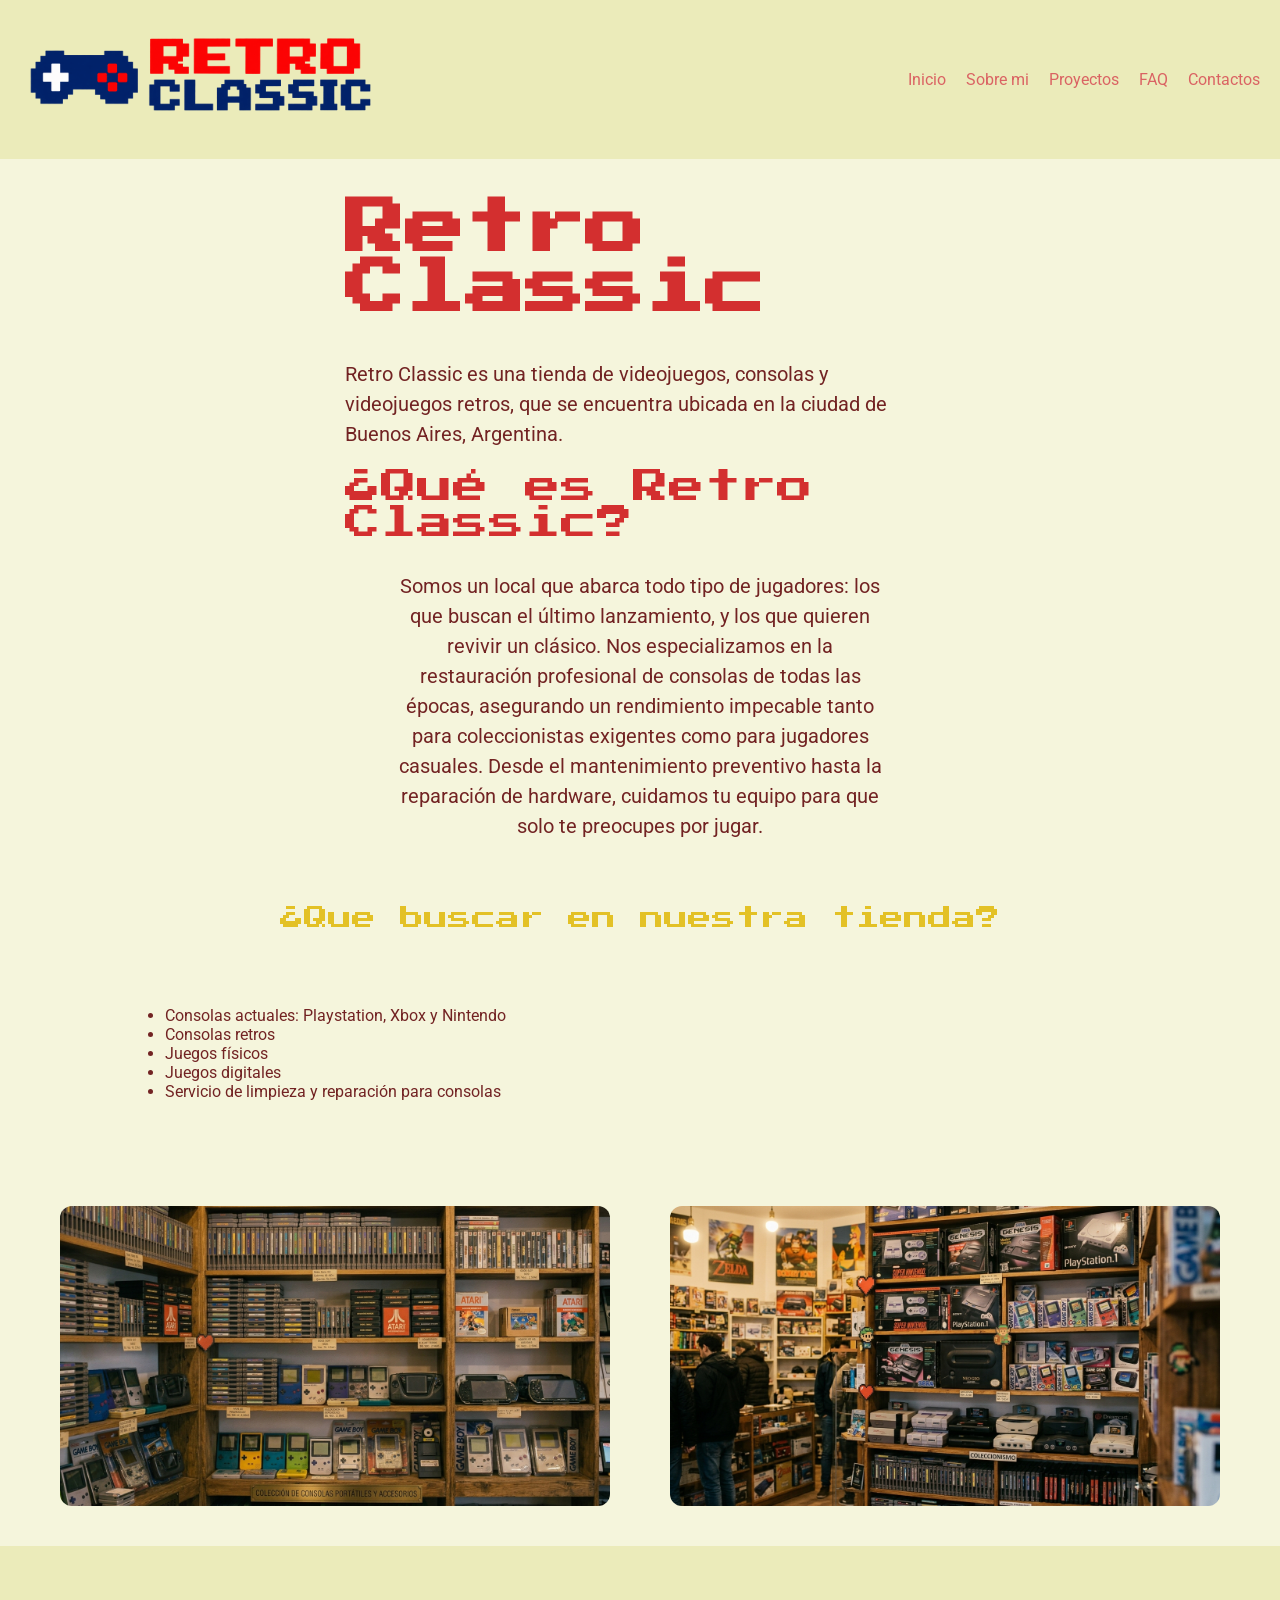
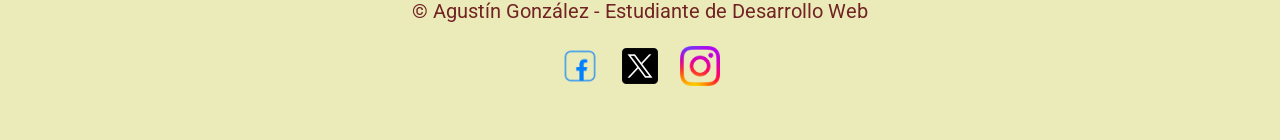
<file: index.html>
<!DOCTYPE html>
<html lang="en">
<head>
    <meta charset="UTF-8">
    <meta name="viewport" content="width=device-width, initial-scale=1.0">
    <title>Inicio</title>
    <link rel="icon" href="./assets/logos/icono.webp" type="image/webp">
    <link rel="stylesheet" href="./style/style.css">
</head>

<body class="body">
    <header class="header">
                <a href="./index.html">
            <img class="logo-header" src="./assets/logos/logoretro.png" alt="logo de la tienda">
        </a>
        <nav class="navbar">
            <ul>
                <li><a href="index.html">Inicio</a></li>
                <li><a href="./pages/sobre-mi.html">Sobre mi</a></li>    
                <li><a href="./pages/proyectos.html">Proyectos</a></li>
                <li><a href="./pages/faq.html">FAQ</a></li>
                <li><a href="./pages/contacto.html">Contactos</a></li>
            </ul>
        </nav>
    </header>
    <main>
        <section class="grid1">
            <h1 class="h1">Retro Classic</h1>
            <img src="./assets/logos/logoretro.png" class="img-consola" alt="logo de la pagina">
            
            <p class="p1">Retro Classic es una tienda de videojuegos, consolas y videojuegos retros, que se encuentra ubicada en la ciudad de Buenos Aires, Argentina.</p>
            <h2 class="h2">¿Qué es Retro Classic?</h2>
            <p class="p2">Somos un local que abarca todo tipo de jugadores: los que buscan el último lanzamiento, y los que quieren revivir un clásico. Nos especializamos en la restauración profesional de consolas de todas las épocas, asegurando un rendimiento impecable tanto para coleccionistas exigentes como para jugadores casuales. Desde el mantenimiento preventivo hasta la reparación de hardware, cuidamos tu equipo para que solo te preocupes por jugar.</p>
            
        </section>
            <section class="tienda-section">
                    <h3 class="title3">¿Que buscar en nuestra tienda?</h3>
                    <ul class="ul-tienda">
                        <li>Consolas actuales: Playstation, Xbox y Nintendo</li>
                        <li>Consolas retros</li>
                        <li>Juegos físicos</li>
                        <li>Juegos digitales</li>
                        <li>Servicio de limpieza y reparación para consolas</li>
                    </ul>
                    <img class= "img-tienda1" src="./assets/home/juegoss.jpg" alt="foto de consolas retro">
                    <img class= "img-tienda2" src="./assets/home/estanteria.jpg" alt="fotooo">
            </section>
            
    </main>
    
    <footer class="footer">
        <div class="footer-contenido">
            <p class="footer-text">&copy; Agustín González - Estudiante de Desarrollo Web</p>
            <ul class="menu-redes">
                <li><a href="https://www.facebook.com/"target=blank><img src="./assets/logos/fblogo.webp" alt="facebook logo" class="redes"></a></li>
                <li><a href="https://x.com/home"target=blank><img src="./assets/logos/xlogo.webp" alt="x logo" class="redes"></a></li>
                <li><a href="https://www.instagram.com/?hl=en"target=blank><img src="./assets/logos/instagramlogo.webp" alt="instagram logo" class="redes"></a></li>
            </ul>
        </div>
    </footer>
</body> <!-- Shift+alt+A para comentarios! -->
</html>
</file>
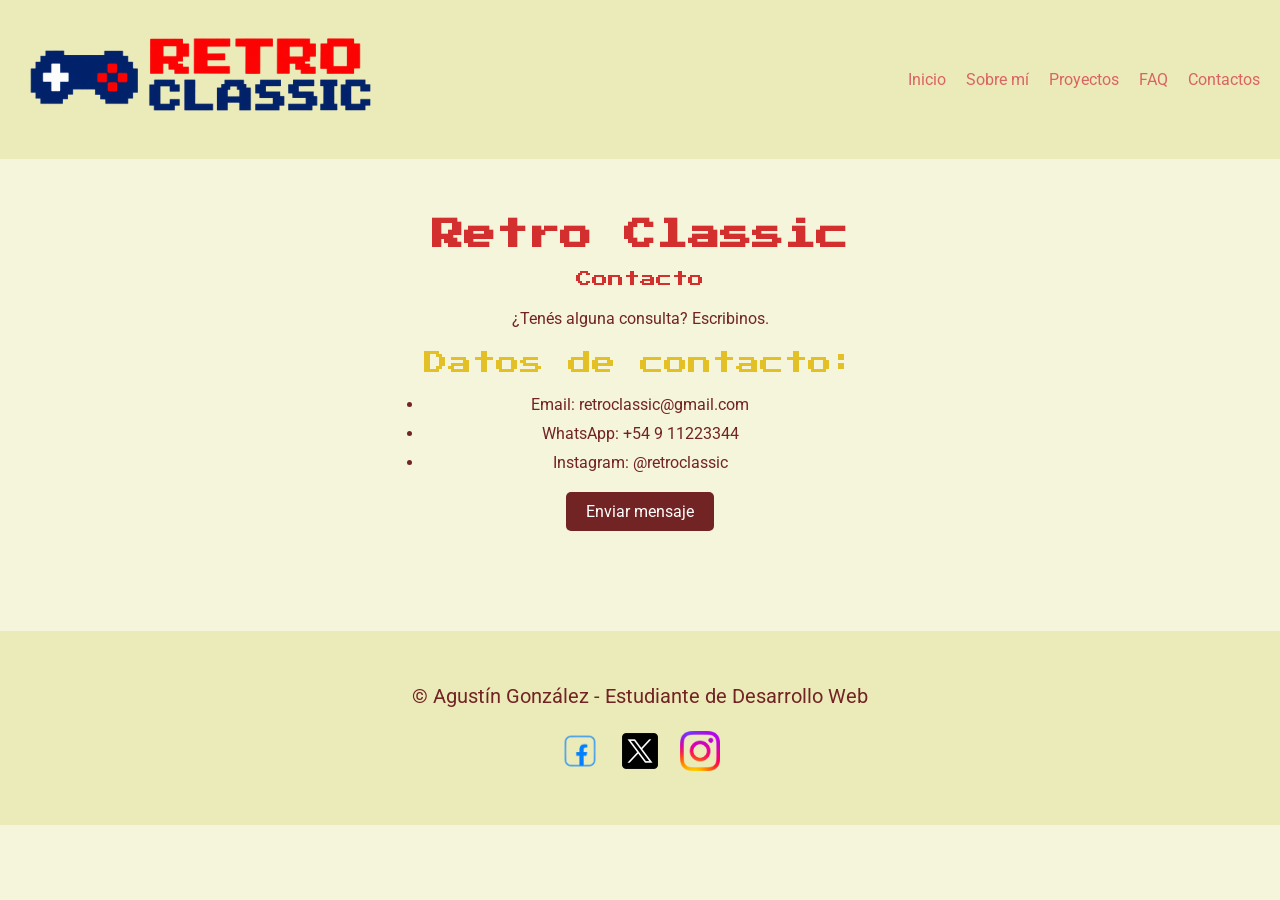
<file: pages/contacto.html>
<!DOCTYPE html>
<html lang="en">
<head>
    <meta charset="UTF-8">
    <meta name="viewport" content="width=device-width, initial-scale=1.0">
    <title>Contactos</title>
    <link rel="icon" href="../assets/logos/icono.webp" type="image/webp">
    <link rel="stylesheet" href="../style/style.css">
</head>
<body>
    <header class="header">
        <a href="../index.html">
            <img src="../assets/logos/logoretro.png" alt="logo de la tienda">
        </a>

        <nav class="navbar">
            <ul>
                <li><a href="../index.html">Inicio</a></li>
                <li><a href="./sobre-mi.html">Sobre mí</a></li>    
                <li><a href="./proyectos.html">Proyectos</a></li>
                <li><a href="./faq.html">FAQ</a></li>
                <li><a href="./contacto.html">Contactos</a></li>
            </ul>    
        </nav>
    </header>

    <main>
        <section class="contacto-section">
            <div class="contacto-contenido">
                <div class="contacto-texto">
                    <h1 class="h1-contacto">Retro Classic</h1>
                    <h2 class="h2-contacto">Contacto</h2>
                    <p>¿Tenés alguna consulta? Escribinos.</p>
                    <div class="contacto-datos">
                        <h3>Datos de contacto:</h3>
                        <ul class="contacto-lista">
                            <li>Email: retroclassic@gmail.com</li>
                            <li>WhatsApp: +54 9 11223344</li>
                            <li>Instagram: @retroclassic</li>
                        </ul>
                    <div class="botom">
                        <a href="mailto:retroclassic@gmail.com" class="boton">Enviar mensaje</a>
                    </div>
                    </div>
                </div>
                <div class="contacto-imagen">
                    <figure>
                    <img src="../assets/contactos/contacto.webp" alt="foto de contacto">
                        <figcaption class="pie">
                        Contacto
                        </figcaption> 
                    </figure>
                </div>
            </div>
            
        </section>
</main>

<footer class="footer">
        <div class="footer-contenido">
            <p class="footer-text">&copy; Agustín González - Estudiante de Desarrollo Web</p>
            <ul class="menu-redes">
                <li><a href="https://www.facebook.com/"target=blank><img src="../assets/logos/fblogo.webp" alt="facebook logo" class="redes"></a></li>
                <li><a href="https://x.com/home"target=blank><img src="../assets/logos/xlogo.webp" alt="x logo" class="redes"></a></li>
                <li><a href="https://www.instagram.com/?hl=en"target=blank><img src="../assets/logos/instagramlogo.webp" alt="instagram logo" class="redes"></a></li>
            </ul>

        </div>
    </footer>
</body>
</html>
</file>
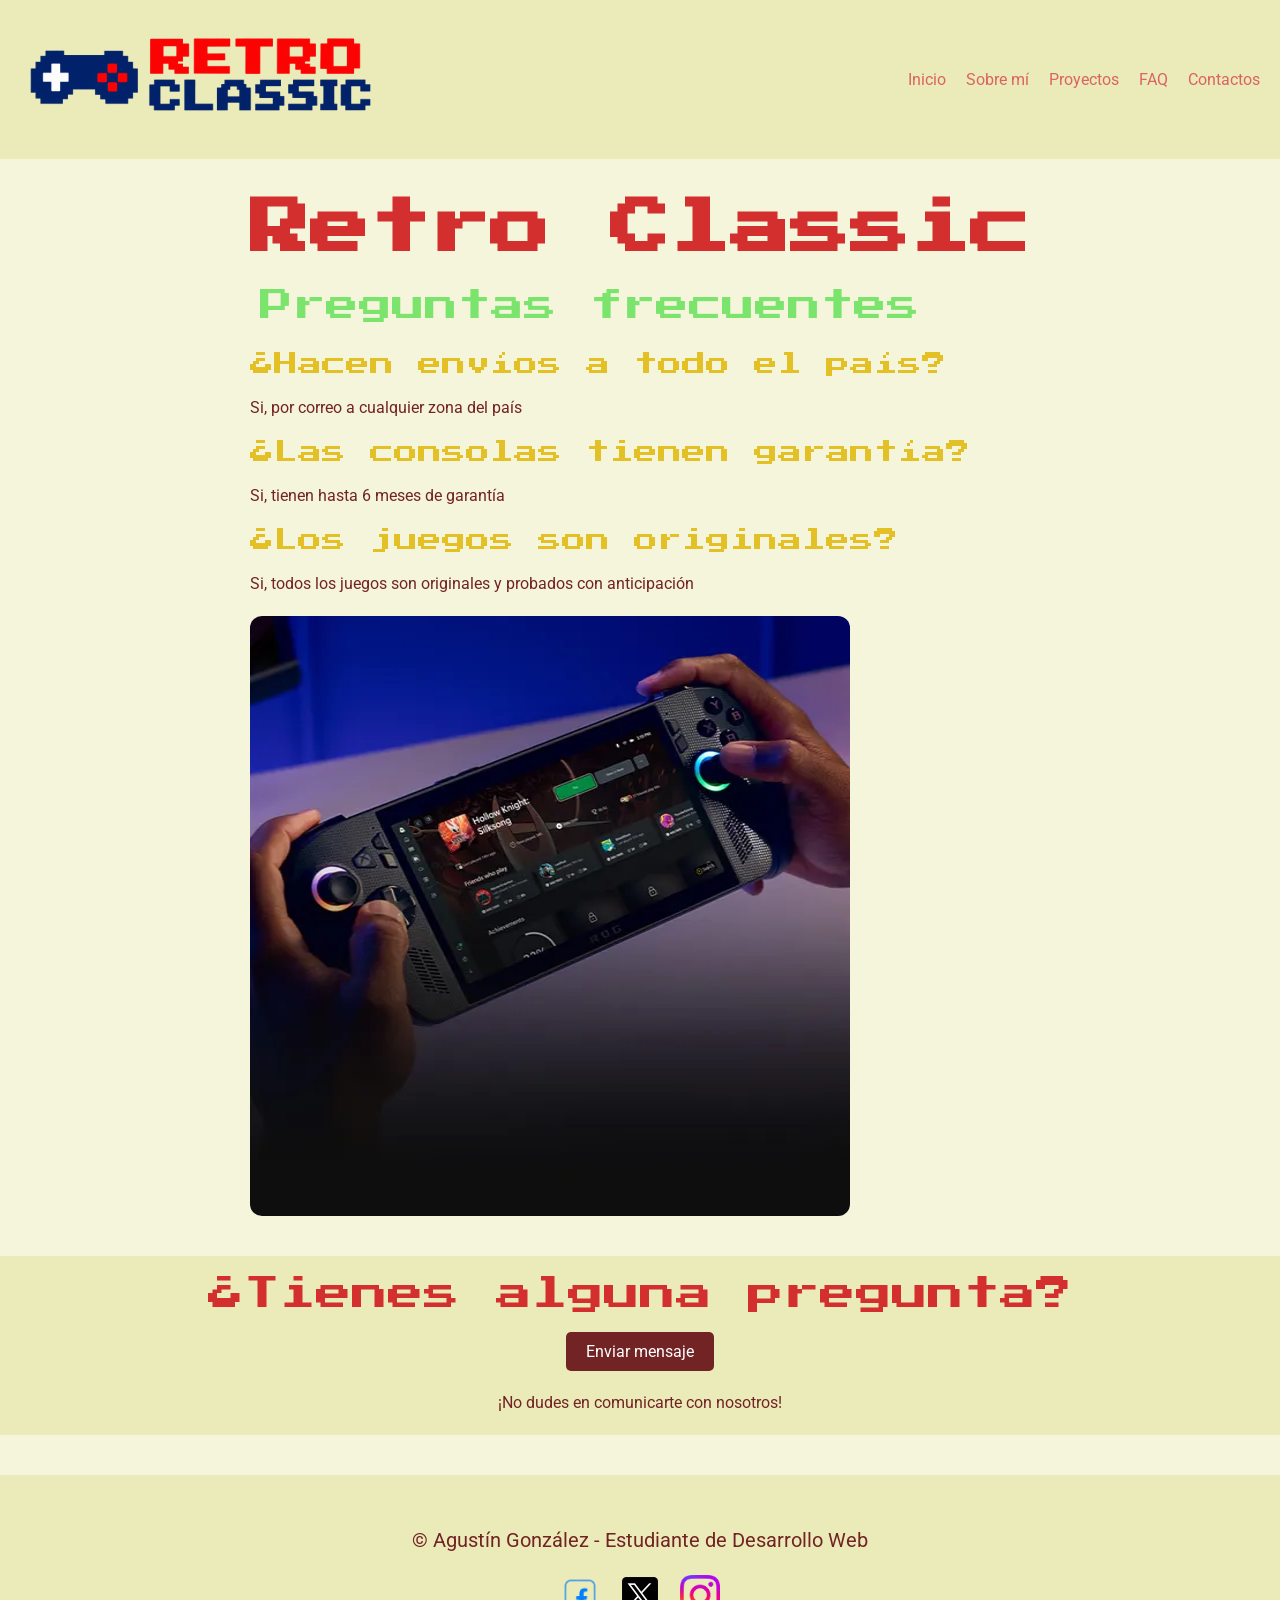
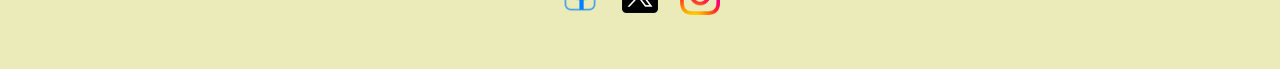
<file: pages/faq.html>
<!DOCTYPE html>
<html lang="en">
<head>
    <meta charset="UTF-8">
    <meta name="viewport" content="width=device-width, initial-scale=1.0">
    <title>FAQ</title>
    <link rel="icon" href="../assets/logos/icono.webp" type="image/webp">
    <link rel="stylesheet" href="../style/style.css">
</head>
<body>
    <header class="header">
        <a href="../index.html">
        <img src="../assets/logos/logoretro.png" alt="logo de la tienda">
        </a>
        <nav class="navbar">
            <ul>
                <li><a href="../index.html">Inicio</a></li>
                <li><a href="./sobre-mi.html">Sobre mí</a></li>    
                <li><a href="./proyectos.html">Proyectos</a></li>
                <li><a href="./faq.html">FAQ</a></li>
                <li><a href="./contacto.html">Contactos</a></li>
            </ul>    
        </nav>
    </header>    

    <main>
        <section class="faq">
            <div class="faq-contenido">
                <h1>Retro Classic</h1>
                <h2>Preguntas frecuentes</h2>
                <h3>¿Hacen envíos a todo el país?</h3>
                <p>Si, por correo a cualquier zona del país</p>
                <h3>¿Las consolas tienen garantía?</h3>
                <p>Si, tienen hasta 6 meses de garantía</p>
                <h3>¿Los juegos son originales?</h3>
                <p>Si, todos los juegos son originales y probados con anticipación</p>
                <img src="../assets/faq/juegosdigitales.webp" alt="Foto de consola con juego digital">
            </div>
        </section>
        <section class="consultas">
            <h2>¿Tienes alguna pregunta?</h2>
            <a href="mailto:retroclassic@gmail.com" class="boton">Enviar mensaje</a>
            <p>¡No dudes en comunicarte con nosotros!</p>
        </section>
    </main>



<footer class="footer">
        <div class="footer-contenido">
            <p class="footer-text">&copy; Agustín González - Estudiante de Desarrollo Web</p>
            <ul class="menu-redes">
                <li><a href="https://www.facebook.com/"target=blank><img src="../assets/logos/fblogo.webp" alt="facebook logo" class="redes"></a></li>
                <li><a href="https://x.com/home"target=blank><img src="../assets/logos/xlogo.webp" alt="x logo" class="redes"></a></li>
                <li><a href="https://www.instagram.com/?hl=en"target=blank><img src="../assets/logos/instagramlogo.webp" alt="instagram logo" class="redes"></a></li>
            </ul>
        </div>
    </footer>
</body>
</html>
</file>
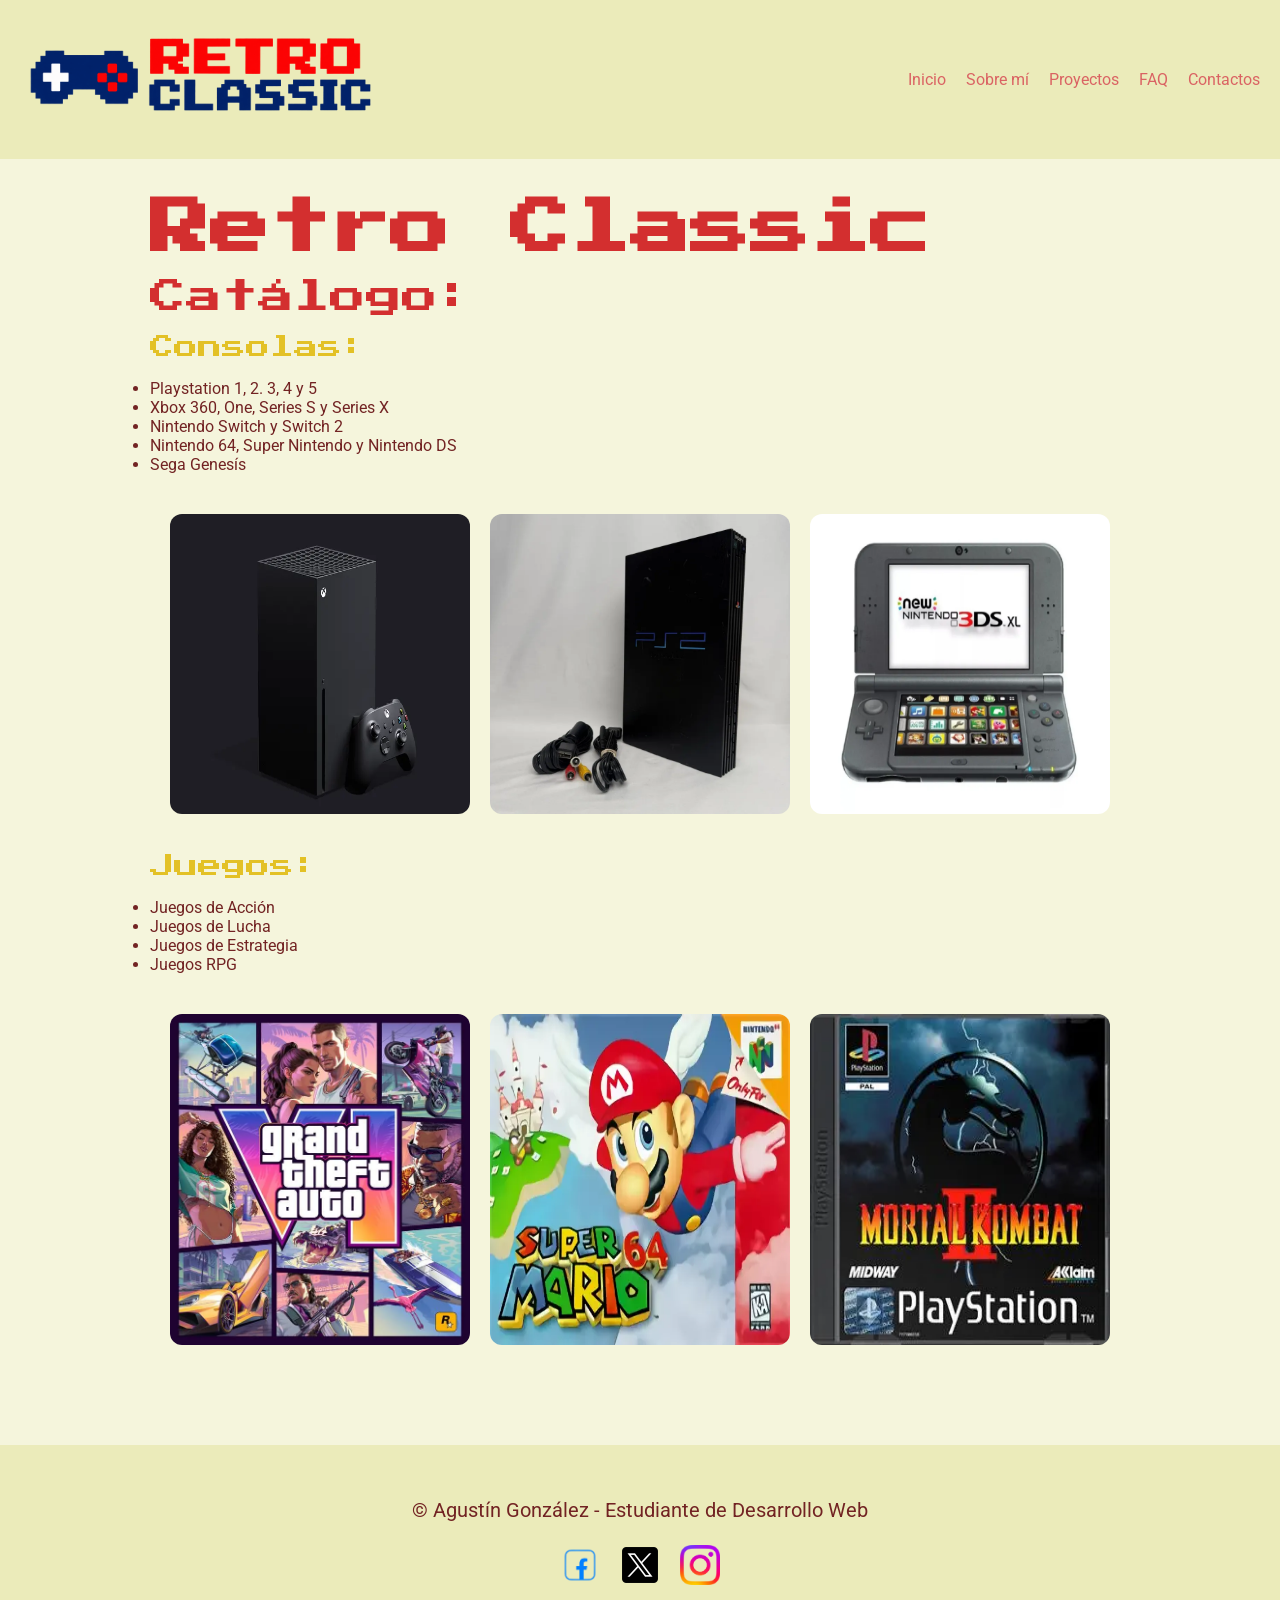
<file: pages/proyectos.html>
<!DOCTYPE html>
<html lang="en">
<head>
    <meta charset="UTF-8">
    <meta name="viewport" content="width=device-width, initial-scale=1.0">
    <title>Proyectos</title>
    <link rel="icon" href="../assets/logos/icono.webp" type="image/webp">
    <link rel="stylesheet" href="../style/style.css">
</head>
<body>  
    <header class="header">
        <a href="../index.html">
            <img src="../assets/logos/logoretro.png" alt="logo de la tienda">
        </a>
        <nav class="navbar">
            <ul>
                <li><a href="../index.html">Inicio</a></li>
                <li><a href="./sobre-mi.html">Sobre mí</a></li>    
                <li><a href="./proyectos.html">Proyectos</a></li>
                <li><a href="./faq.html">FAQ</a></li>
                <li><a href="./contacto.html">Contactos</a></li>
            </ul>    
        </nav>
    </header>

    <main>
        <section class="catalogo">
            <div class="catalogo-contenido">
                <h1>Retro Classic</h1>
                <h2>Catálogo:</h2>
                <h3>Consolas:</h3>
                    <ul>
                        <li>Playstation 1, 2. 3, 4 y 5</li>
                        <li>Xbox 360, One, Series S y Series X</li>
                        <li>Nintendo Switch y Switch 2</li>
                        <li>Nintendo 64, Super Nintendo y Nintendo DS</li>
                        <li>Sega Genesís</li>
                    </ul>
            <article class="catalogo-img">
                <img src="../assets/proyectos/xbox.webp" alt="foto de consola xbox">
                <img src="../assets/proyectos/ps2.webp" alt="foto de consola ps2">
                <img src="../assets/proyectos/nintendo.webp" alt="foto de consola nintendo">
            </article>
                <h3>Juegos:</h3>
                    <ul>
                        <li>Juegos de Acción</li>
                        <li>Juegos de Lucha</li>
                        <li>Juegos de Estrategia</li>
                        <li>Juegos RPG</li>
                    </ul>
            <article class="catalogo-img">
                <img src="../assets/proyectos/juego1.webp" alt="Foto de juego 1">
                <img src="../assets/proyectos/juego2.webp" alt="Foto de juego 2">
                <img src="../assets/proyectos/juego3.webp" alt="Foto de juego 3">
            </article>
            </div>
        </section>    
    </main>
    <footer class="footer">
        <div class="footer-contenido">
            <p class="footer-text">&copy; Agustín González - Estudiante de Desarrollo Web</p>
            <ul class="menu-redes">
                <li><a href="https://www.facebook.com/"target=blank><img src="../assets/logos/fblogo.webp" alt="facebook logo" class="redes"></a></li>
                <li><a href="https://x.com/home"target=blank><img src="../assets/logos/xlogo.webp" alt="x logo" class="redes"></a></li>
                <li><a href="https://www.instagram.com/?hl=en"target=blank><img src="../assets/logos/instagramlogo.webp" alt="instagram logo" class="redes"></a></li>
            </ul>
        </div>
    </footer>
</body>
</html>
</file>
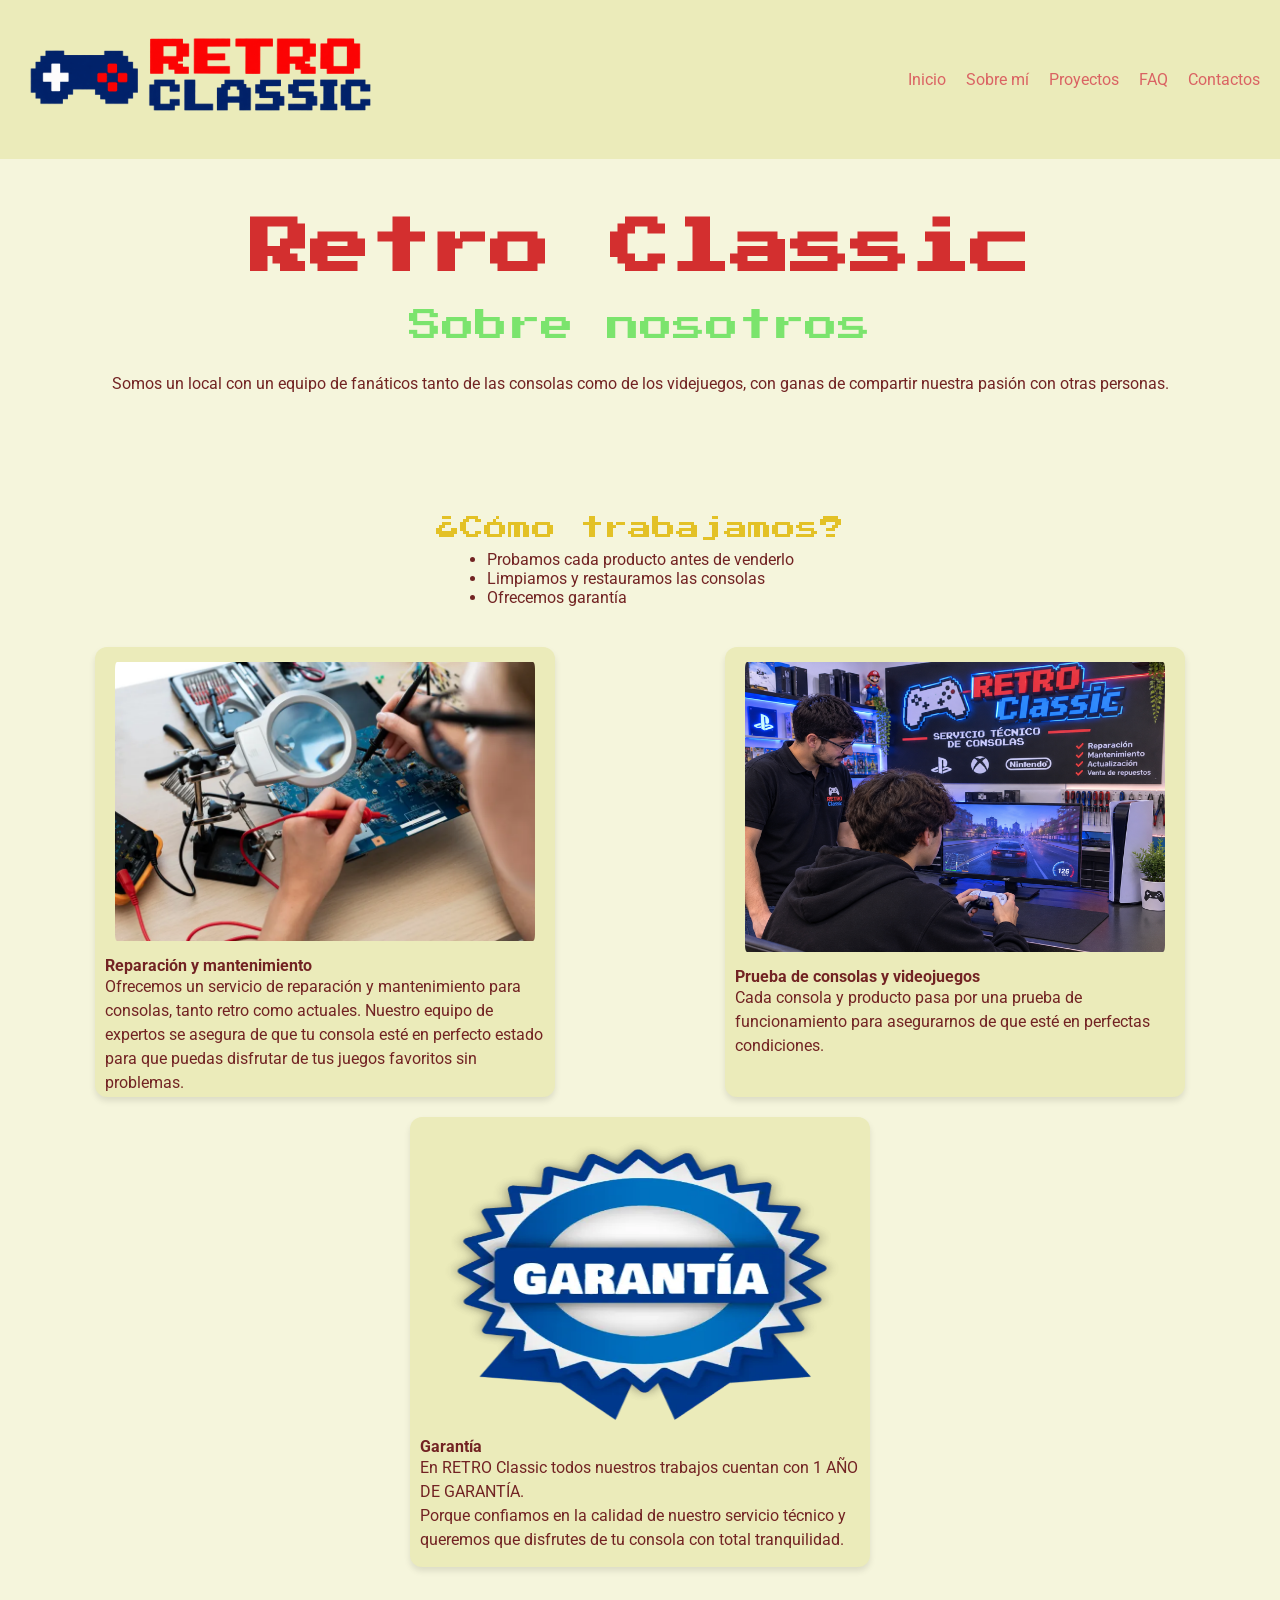
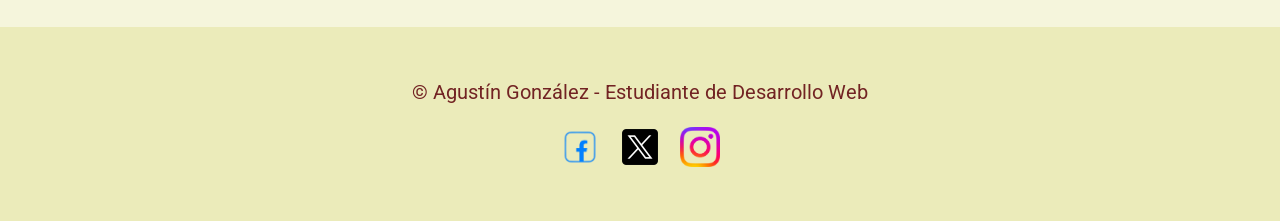
<file: pages/sobre-mi.html>
<!DOCTYPE html>
<html lang="en">
<head>
    <meta charset="UTF-8">
    <meta name="viewport" content="width=device-width, initial-scale=1.0">
    <title>Sobre mí</title>
    <link rel="icon" href="../assets/logos/icono.webp" type="image/webp">
    <link rel="stylesheet" href="../style/style.css">
</head>
<body>
    <header class="header">
            <a href="../index.html">
            <img src="../assets/logos/logoretro.png" alt="logo de la tienda">
        </a>
        <nav class="navbar">
            <ul>
                <li><a href="../index.html">Inicio</a></li>
                <li><a href="./sobre-mi.html">Sobre mí</a></li>    
                <li><a href="./proyectos.html">Proyectos</a></li>
                <li><a href="./faq.html">FAQ</a></li>
                <li><a href="./contacto.html">Contactos</a></li>
            </ul>    
        </nav>
    </header>

    <main>
        <section class="sobre-mi">
            <h1>Retro Classic</h1> 
            <h2>Sobre nosotros</h2>
            <p>Somos un local con un equipo de fanáticos tanto de las consolas como de los videjuegos, con ganas de compartir nuestra pasión con otras personas.</p>
        </section>

        <section class="section-sobremi">
            <h3>¿Cómo trabajamos?</h3>
            <ul>
                <li>Probamos cada producto antes de venderlo</li>
                <li>Limpiamos y restauramos las consolas</li>
                <li>Ofrecemos garantía</li>
            </ul>
        </section>


        <div class="card">
            <article class="cards">
                <img src="../assets/sobremi/reparacion.webp" alt="Foto de reparación y mantenimiento de consolas">
                <div class="card-text">
                    <h4>Reparación y mantenimiento</h4>
                    <p>Ofrecemos un servicio de reparación y mantenimiento para consolas, tanto retro como actuales. Nuestro equipo de expertos se asegura de que tu consola esté en perfecto estado para que puedas disfrutar de tus juegos favoritos sin problemas.</p>
                </div>
            </article>
            <article class="cards">
                <img src="../assets/sobremi/probandoconsolas.png" alt="Foto de prueba de consolas y videojuegos">
                <div class="card-text">
                    <h4>Prueba de consolas y videojuegos</h4>
                    <p>Cada consola y producto pasa por una prueba de funcionamiento para asegurarnos de que esté en perfectas condiciones.</p>
                </div>
            </article>

            <article class="cards">
                <img src="../assets/sobremi/garantia.webp" alt="Foto de garantía">
                <div class="card-text">
                    <h4>Garantía</h4>
                    <p>En RETRO Classic todos nuestros trabajos cuentan con 1 AÑO DE GARANTÍA.</p>
                    <p>Porque confiamos en la calidad de nuestro servicio técnico y queremos que disfrutes de tu consola con total tranquilidad.</p>
                </div>
            </article>
        </div>

    </main>
    <footer class="footer">
        <div class="footer-contenido">
            <p class="footer-text">&copy; Agustín González - Estudiante de Desarrollo Web</p>
            <ul class="menu-redes">
                <li><a href="https://www.facebook.com/"target=blank><img src="../assets/logos/fblogo.webp" alt="facebook logo" class="redes"></a></li>
                <li><a href="https://x.com/home"target=blank><img src="../assets/logos/xlogo.webp" alt="x logo" class="redes"></a></li>
                <li><a href="https://www.instagram.com/?hl=en"target=blank><img src="../assets/logos/instagramlogo.webp" alt="instagram logo" class="redes"></a></li>
            </ul>
        </div>
    </footer>
</body>
</html>
</file>
<file: style/style.css>
@import url('https://fonts.googleapis.com/css2?family=Press+Start+2P&family=Roboto:ital,wght@0,100..900;1,100..900&display=swap');

/* RECORDATORIO:  */
/* :root{ */
/*   --color-fondo: ##1a1a2e;
    --color-secundario: #e0e0e0;
    --color-terciario: #bdbdbd;
    --color-texto: #333333;
    --color-enlace: #1a73e8;
    --color-enlace-hover: #1558b0;
}
    LUEGO SE PUEDE APLICAR ASI: background-color: var(--color-fondo);
 */
/* ////////reset//////// */

*{
    margin: 0;
    padding: 0;
    box-sizing: border-box;
}

/*  ///////////body///////////// */

body{
    font-family: 'Roboto', sans-serif;
    background-color: #f5f5dc;
    color: #722323 ;
}
p {line-height: 1.5;
}

    /* /////////////////TITULOS////////////// */

h1,h2{
    font-family: 'Press Start 2P', sans-serif;
    color: #d32f2f;
}
h3{
    font-family: 'Press Start 2P', sans-serif;
    color: #e2be1cf3;
}

h1{
    font-size: 60px;
    font-weight: 700;
}
h2{
    font-size: 36px;
    font-weight: 500;
}
h3{
    font-size: 24px;
    font-weight: 350;
}
/* ////////////////LISTAS//////////////  */
nav ul{
    list-style: none;
}
a{
    text-decoration: none;
    color: #da6363;
}

/* ////////////IMAGENES//////////////////// */
img{
    width: 40vh;
    height: auto;
}
.pie{
    font-size: 13px;
    text-align: center;
    gap: 10px;
    padding: 10px;
}
/* 
/* ///////////* footer ///////////////////// */ 
.redes{
    height: 40px;
    width: 40px;
    object-fit: cover;
}
.menu-redes{
    list-style: none;
    display: flex;
    gap: 20px;
    flex-direction: row;
}
.footer{
    background-color: #ebebba;
    padding: 30px 0;
    margin-top: 40px;
}
.footer-contenido{
    display:flex;
    flex-direction:column;
    align-items:center;
    justify-content:space-between;
    gap: 20px;
}
.footer-text{
    font-family: 'Roboto', sans-serif;
    font-size: 20px;
    color: #722323;
}
/* //////flexbox header////// */
.header{
    display:flex;
    justify-content: space-between;
    background-color: #ebebba;
    padding: 10px 20px;
}

.navbar{
    display:flex;
    align-items:center;
}
.navbar ul{
    display: flex;
    flex-direction:row;
    justify-content:flex-start;
    gap: 20px;
}

/* ////////INDEX GRID//////// */
.grid1{
    grid-template-columns: repeat(4, 1fr);
    grid-template-rows:repeat(5, auto);
    padding: 40px;
    p{
        font-size: 20px;
    }

    display: grid;
    justify-items: center;
    justify-content: center;
    gap:20px;
    grid-template-areas:
    ". h1 h1 ." 
    ". img1 img1 ."
    ". p p ."
    ". h2 h2 ."
    ". p2 p2 .";
}
.h1{
    grid-area:h1;
}
.p1{
    grid-area:p;
}
.img-consola{
    grid-area:img1;
}
.h2{
    grid-area:h2;
}
.p2{
    grid-area:p2;
    text-align: center;
    margin: 10px 50px 10px 50px
}

/* //////////////INDEX GRID2//////////// */


.tienda-section{
    margin: 15px;
    display: grid;
    grid-template-columns: repeat(4, 1fr);
    grid-template-rows: 100px 200px 300px;
    justify-items: center;
}

.title3{
    grid-column: 2/4;
}
.ul-tienda{
    grid-column: 2/3;
    grid-row: 2/3;
    margin:0px 10px;
}
.img-tienda1{
    grid-column: 2/3;
    grid-row: 3/4;
    margin:0px 30px;
    border-radius: 12px;
    height: 300px;
    width: auto;
}
.img-tienda2{
    grid-column: 3/4;
    grid-row: 3/4;
    margin:0px 30px;
    height: 300px;
    width: auto;
    border-radius: 12px;

}
/* ////////CONTACTO FLEXBOX//////// */
.contacto-section{
    padding: 60px 20px;
    margin-bottom: 40px;
}
.contacto-contenido{
    display:flex;
    justify-content:space-between;
    align-items:center;
    padding: 0 20px;
    gap: 40px;
}
.contacto-texto{
    flex: 1;
    display:flex;
    flex-direction:column;
    align-items:center;
    gap: 20px;
}
.contacto-datos{
    display:flex;
    gap: 20px;
    flex-direction:column;
}
.contacto-lista{
    display:flex;
    gap: 10px;
    flex-direction:column;
}
.contacto-imagen{
    flex: 1;
    display:flex;
    flex-direction:column;
    align-items:center;
}
.contacto-imagen img{
    width: 100%;
    height: auto;
    max-width: 600px;
    border-radius: 12px;
}
.boton{
    background-color: #722323;
    color: #fff;
    padding: 10px 20px;
    border-radius: 5px;
    cursor: pointer;
    align-self: flex-start;
}
/*/////// SOBRE MI FLEXBOX//////// */
.sobre-mi{
    display:flex;
    flex-direction:column;
    align-items:center;
    padding: 60px 20px;
    margin-bottom: 40px;
    gap: 30px;
}
.sobre-mi h2{
    font-size: 33px;
    font-weight: 400;
    color:#7be46d
}

.card{
    display:flex;
    gap: 20px;
    padding: 20px;
    justify-content: space-around;
    align-items: center;
    flex-wrap: wrap;
}
.cards{
    display:flex;
    flex-direction:column;
    gap: 10px;
    padding: 10px;
    background-color: #ebebba;
    border-radius: 12px;
    box-shadow: 0 4px 6px rgba(0, 0, 0, 0.1);
    height: 450px;
    width: 460px;
}
.cards img{
    width: 100%;
    height: 300px;
    width: auto;
    border-radius: 12px;
    padding: 5px 10px 5px 10px;
}

.section-sobremi{
    display: flex;
    flex-direction: column;
    gap: 10px;
    padding: 20px;

    align-items: center;
}

/*///////////CATALOGO//////////*/
.catalogo{
    display: flex;
    flex-direction: column;
    padding: 20px;
    align-items: center;
}
.catalogo-contenido{
    display: flex;
    flex-direction: column;
    gap: 20px;
    padding: 20px;
}
.catalogo-img{
    display: flex;
    flex-direction:row;
    justify-content: center;
    align-items: space-around;
    gap: 20px;
    padding: 20px;
}
.catalogo img{
    width: 300px;
    height: auto;
    border-radius: 12px;
}

/* /////////FAQ///////// */
.faq{
    display: flex;
    flex-direction: column;
    gap: 10px;
    padding: 20px;
    align-items: center;
}
.faq-contenido{
    display: flex;
    flex-direction: column;
    gap: 20px;
    padding: 20px;
    align-items: flex-start;
}

.faq h2{
    font-size: 33px;
    font-weight: 400;
    color:#7be46d;
    padding:10px;
}
.faq img{
    width: 600px;
    height: 600px;
    border-radius: 12px;
}
.consultas{
    display: flex;
    flex-direction: column;
    gap: 20px;
    padding: 20px;
    align-items: center;
    background-color: #ebebba;
}
.consultas .boton{
    align-self: center;
    
}

/* ///////////MOBILE//////////// */
/* //////////////INDEX//////////////////// */
@media (min-width: 300px) and (max-width: 567px){
    .header{
        flex-direction: column;
        padding: 0px;
        align-items: center;
    }
    .h1{
        font-size: 2rem;
        text-align: center;
        }
    .h2{
        text-align: center;
    }
    .navbar{
        flex-direction: column;
        padding-bottom: 10px;
    }

    .grid1{
        display: flex;
        flex-direction: column;
        padding: 20px;

    }
    .tienda-section{
        display:flex;
        flex-direction: column;
        gap: 20px;
        padding: 20px;
    }
    .tienda-section img{
        width: 300px;
        height: auto;
    }
    .logo-header{
        width: 40vw;
        height: auto;
    }
    }
    .img-consola{
        display:none;
    }
    .footer-contenido{
        display: flex;
        flex-direction: column;
        gap: 20px;
        padding: 20px;
        text-align: center;}
    /* ////////////CONTACTO//////////////// */
    .h1-contacto{
        font-size: 2rem;
        text-align: center;
    }
    .contacto-imagen{
        display: none;
    }
    .h2-contacto{
        font-size: 1rem;
        text-align: center;
    }
    body{
        max-width: 100%;;
    }
    .contacto-texto{
        align-items: center;
    }
    .contacto-datos{
        text-align: center;
    }
    .botom{
        display: flex;
        justify-content: center;
        
    }
    

   /*  ////////////TABLET///////////// */
   /* /////////////////INDEX////////////// */
@media (min-width: 568px) and (max-width: 991px){
    .header{
        display: flex;
        flex-direction: column;
        padding: 0px;
        align-items: center;
    }
    .grid1{
        display: flex;
        flex-direction: column;
        padding: 20px;
        align-items: center;
        text-align: center;
    }
    .navbar{
        flex-direction: column;
        padding-bottom: 10px;
    }
    .tienda-section{
        display:flex;
        flex-direction: column;
        gap: 20px;
        padding: 20px;
    }
    .tienda-section img{
        height: 200px;
        width: auto;
    }
    .title3{
        font-size: 1.5rem;
    }
/* ///////////CONTACTO//////////// */
    .contacto-imagen{
        display: none;
    }
    .h2-contacto{
        font-size: 1rem;
        text-align: center;
    }
    body{
        max-width: 100%;;
    }
    .contacto-texto{
        align-items: center;
    }
    .contacto-datos{
        text-align: center;
    }
    .botom{
        display: flex;
        justify-content: center;
        
    }
    .h1-contacto{
        text-align: center;
    }
}

/* Tamaños ////////////// */

/*
1. Pixeles: px --> 1px es un punto en la pantalla
2. REM: rem --> 1rem = 16px
3. EM: em --> 1em = es el valor asignado de su padre
4. %: % --> 1% = es sobre el valor de su padre
5. Viewport: vh y vw --> es sobre el valor del dispositivo que lo mira
*/
</file>
